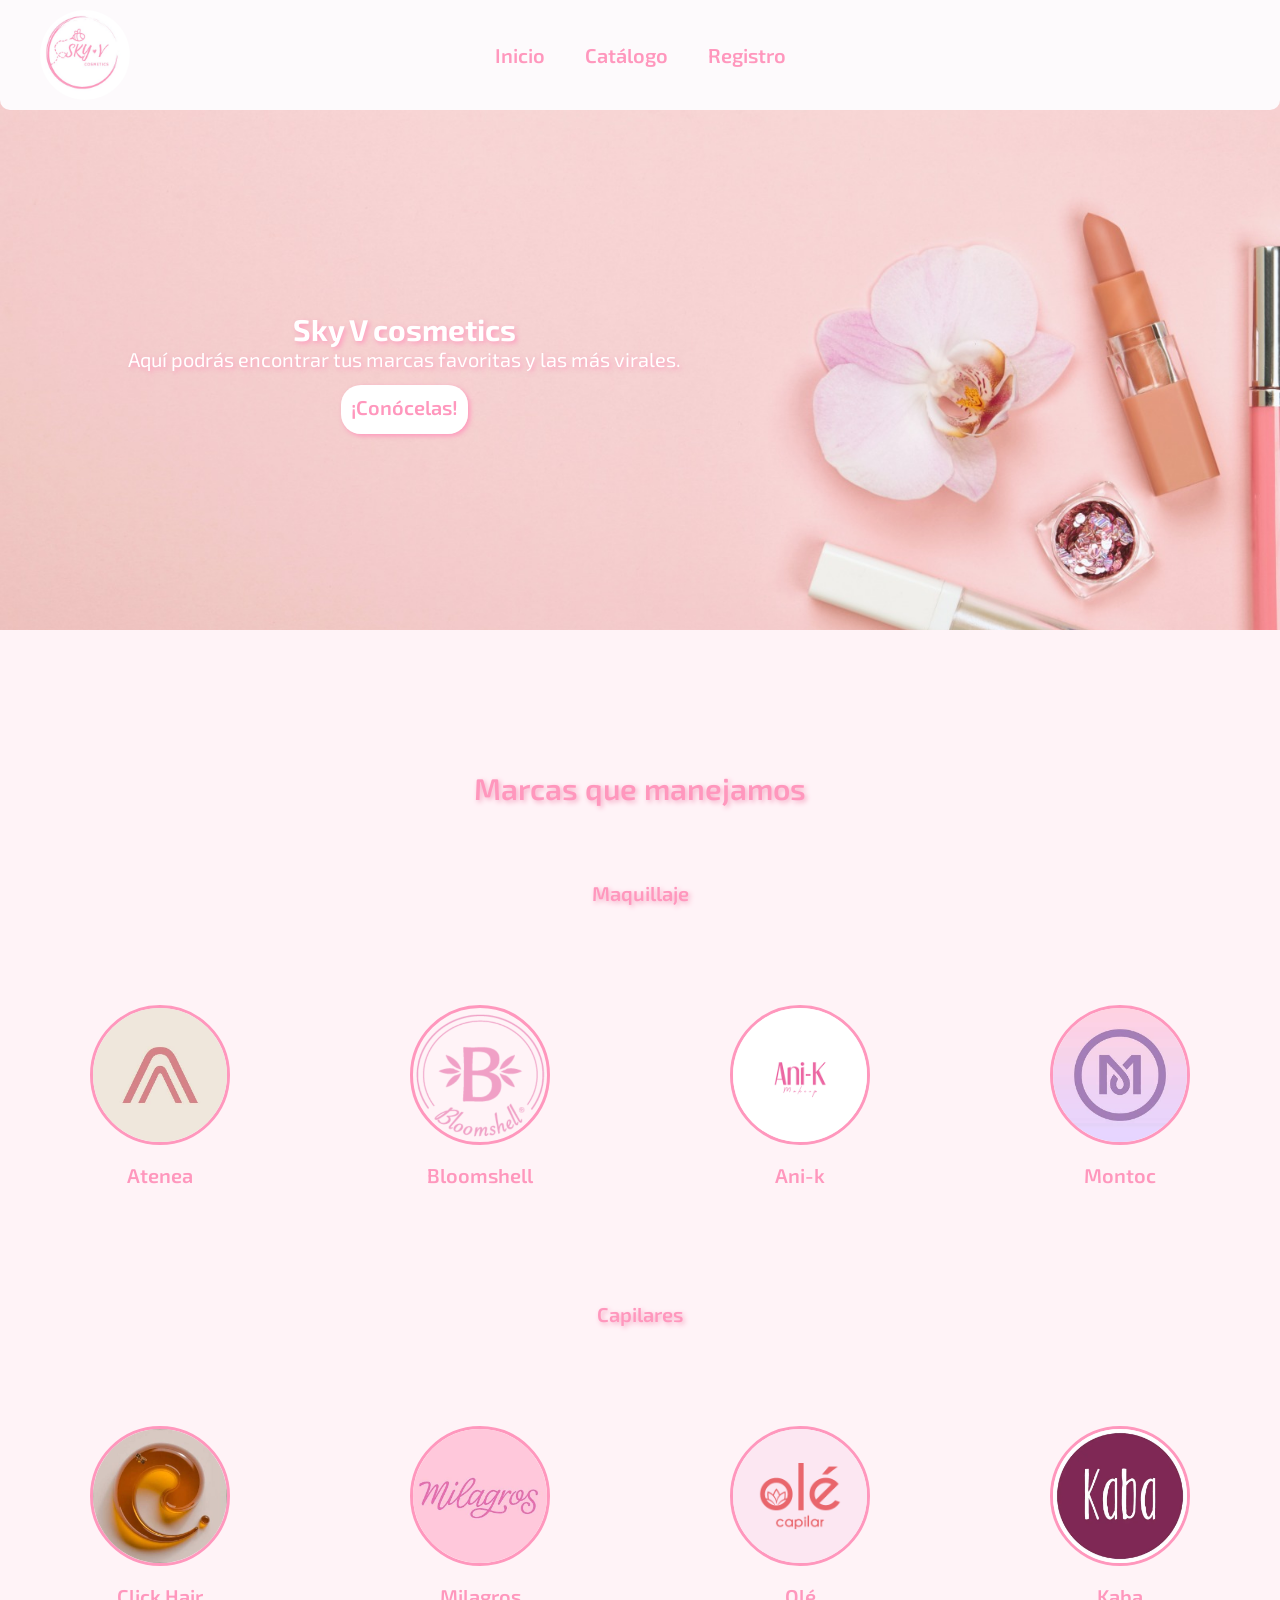
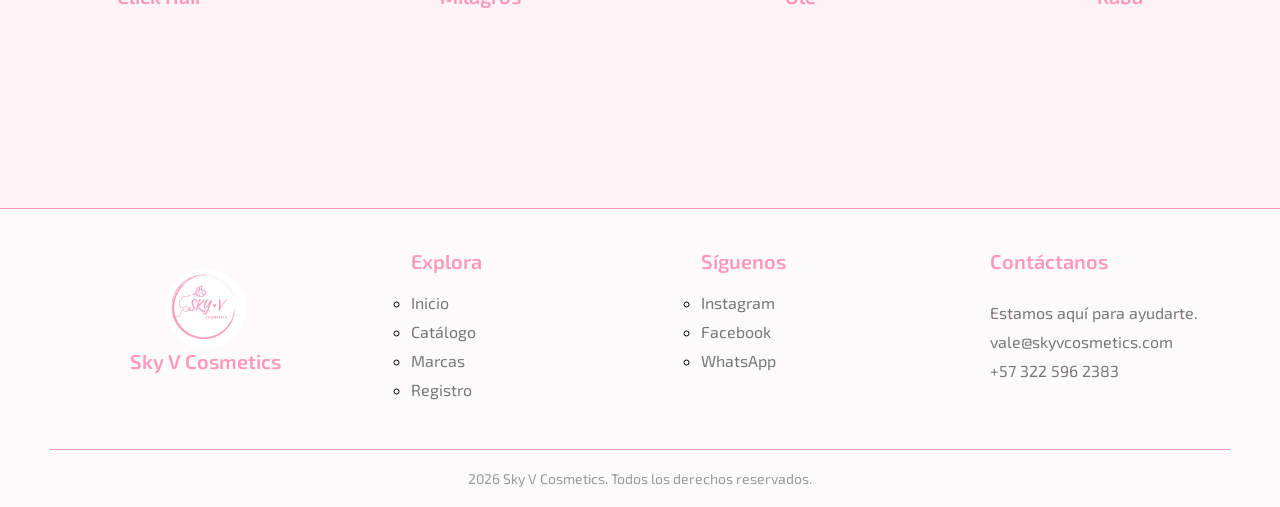
<file: index.html>
<!DOCTYPE html>
<html lang="en">
<head>
    <meta charset="UTF-8">
    <meta name="viewport" content="width=device-width, initial-scale=1.0">
    <title>Sky V Cosmetic</title>
    <link rel = "stylesheet" href = "css/styles.css">
    <link rel="preconnect" href="https://fonts.googleapis.com">
    <link rel="preconnect" href="https://fonts.gstatic.com" crossorigin>
    <link href="https://fonts.googleapis.com/css2?family=Exo+2:ital,wght@0,100..900;1,100..900&display=swap" rel="stylesheet">
</head>
<body>
    <header>
    <nav class="navbar"> 
            <div class="logo">
                <img src="/img/logoSkyV.jpeg" alt="Logo SkyV Cosmetics">
            </div>
            <button class="hamburger" id="hamburger-btn" aria-label="Abrir menú">
            &#9776;
            </button>
            <ul class="nav-links" id="nav-links">
                <li><a href="index.html">Inicio</a></li>
                <li><a href="catalogo.html">Catálogo</a></li>
                <li><a href="registro.html">Registro</a></li>
            </ul>
        </nav>
    </header>
    <main>
        <section class="banner"> 
             <img src="/img/FotoBanner.jpeg" alt="Foto Banner" >
            <div class="cont-banner">
                <h1>Sky V cosmetics</h1>
                <p>Aquí podrás encontrar tus marcas favoritas y las más virales.</p><br>
                <a href="#marcas-m" class="boton-banner">¡Conócelas!</a>
            </div>    
        </section>

    <section class="marcas-m" id="marcas-m">
        <h2 class="title-marcas">
            Marcas que manejamos
        </h2>
        <h3 class="maquillaje">
            Maquillaje
        </h3>
        <article class="cards-marcas">
            <a href="catalogo.html?marca=atenea">
                <img src="/img/logosdemarcas/logoAtenea.png" alt="Logo Atenea">
            </a>
            <h3>Atenea</h3>
        </article>
        <article class="cards-marcas">
            <a href="catalogo.html?marca=bloomshell">
                <img src="/img/logosdemarcas/logoBloomshell.png" alt="Logo Bloomshell">
            </a>
            <h3>Bloomshell</h3>
        </article>
        <article class="cards-marcas">
            <a href="catalogo.html?marca=anik">
                <img src="/img/logosdemarcas/logoAnik.png" alt="Logo Anik">
            </a>
            <h3>Ani-k</h3>
        </article>
        <article class="cards-marcas">
            <a href="catalogo.html?marca=montoc">
                <img src="/img/logosdemarcas/LogoMontoc.png" alt="Logo Montoc">
            </a>
            <h3>Montoc</h3>
        </article>
    </section>
    <section class="marcas-c" id="marcas-c">
        <h3 class="capilares">
            Capilares
        </h3>
        <article class="cards-marcas">
            <a href="catalogo.html?marca=clickhair">
                <img src="/img/logosdemarcas/logoClick.png" alt="Logo click">
            </a>
            <h3>Click Hair</h3>
        </article>
        <article class="cards-marcas">
            <a href="catalogo.html?marca=milagros">
                <img src="/img/logosdemarcas/logoMilagros.png" alt="Logo milagros">
            </a>
            <h3>Milagros</h3>
        </article>
        <article class="cards-marcas">
            <a href="catalogo.html?marca=ole">
                <img src="/img/logosdemarcas/logoOle.png" alt="Logo Ole">
            </a>
            <h3>Olé</h3>
        </article>
        <article class="cards-marcas">
            <a href="catalogo.html?marca=kaba">
                <img src="/img/logosdemarcas/logoKaba.png" alt="Logo Kaba">
            </a>
            <h3>Kaba</h3>
        </article>
    </section>
    </main>
    <footer>
        <div class="footer-logo">
            <img src="/img/logoSkyV.jpeg" alt="Logo de Sky V Cosmetics" class="footer-imagen">
            <h2>Sky V Cosmetics</h2>
        </div>

        <nav class="footer-navegacion" aria-label="Navegación del footer">
            <h3>Explora</h3>
            <ul>
                <li><a href="index.html">Inicio</a></li>
                <li><a href="catalogo.html">Catálogo</a></li>
                <li><a href="#marcas-m">Marcas</a></li>
                <li><a href="registro.html">Registro</a></li>
            </ul>
        </nav>
        <section class="footer-redes">
            <h3>Síguenos</h3>
            <ul>
                <li>
                    <a href="https://www.instagram.com/skyv_cosmetics/" target="_blank">Instagram</a>
                </li>

                <li>
                    <a href="https://www.facebook.com/profile.php?id=100047904860741&locale=es_LA" target="_blank">Facebook</a>
                </li>
                <li>
                    <a href="https://wa.me/+573225962383" target="_blank">WhatsApp</a>
                </li>
            </ul>
        </section>
        <address class="footer-contacto">
            <p class="contactanos">Contáctanos</p>
            <p>Estamos aquí para ayudarte.</p>
            <a href="mailto:vale@skyvcosmetics.com" target="_blank">vale@skyvcosmetics.com</a>
            <a href="https://wa.me/+573225962383" target="_blank">+57 322 596 2383</a>
        </address>
        <div class="footer-coppyrights">
            <p>
                2026 Sky V Cosmetics. Todos los derechos reservados.
            </p>
        </div>
    </footer>
    <script src="js/main.js"></script>
</body>
</html>
</file>
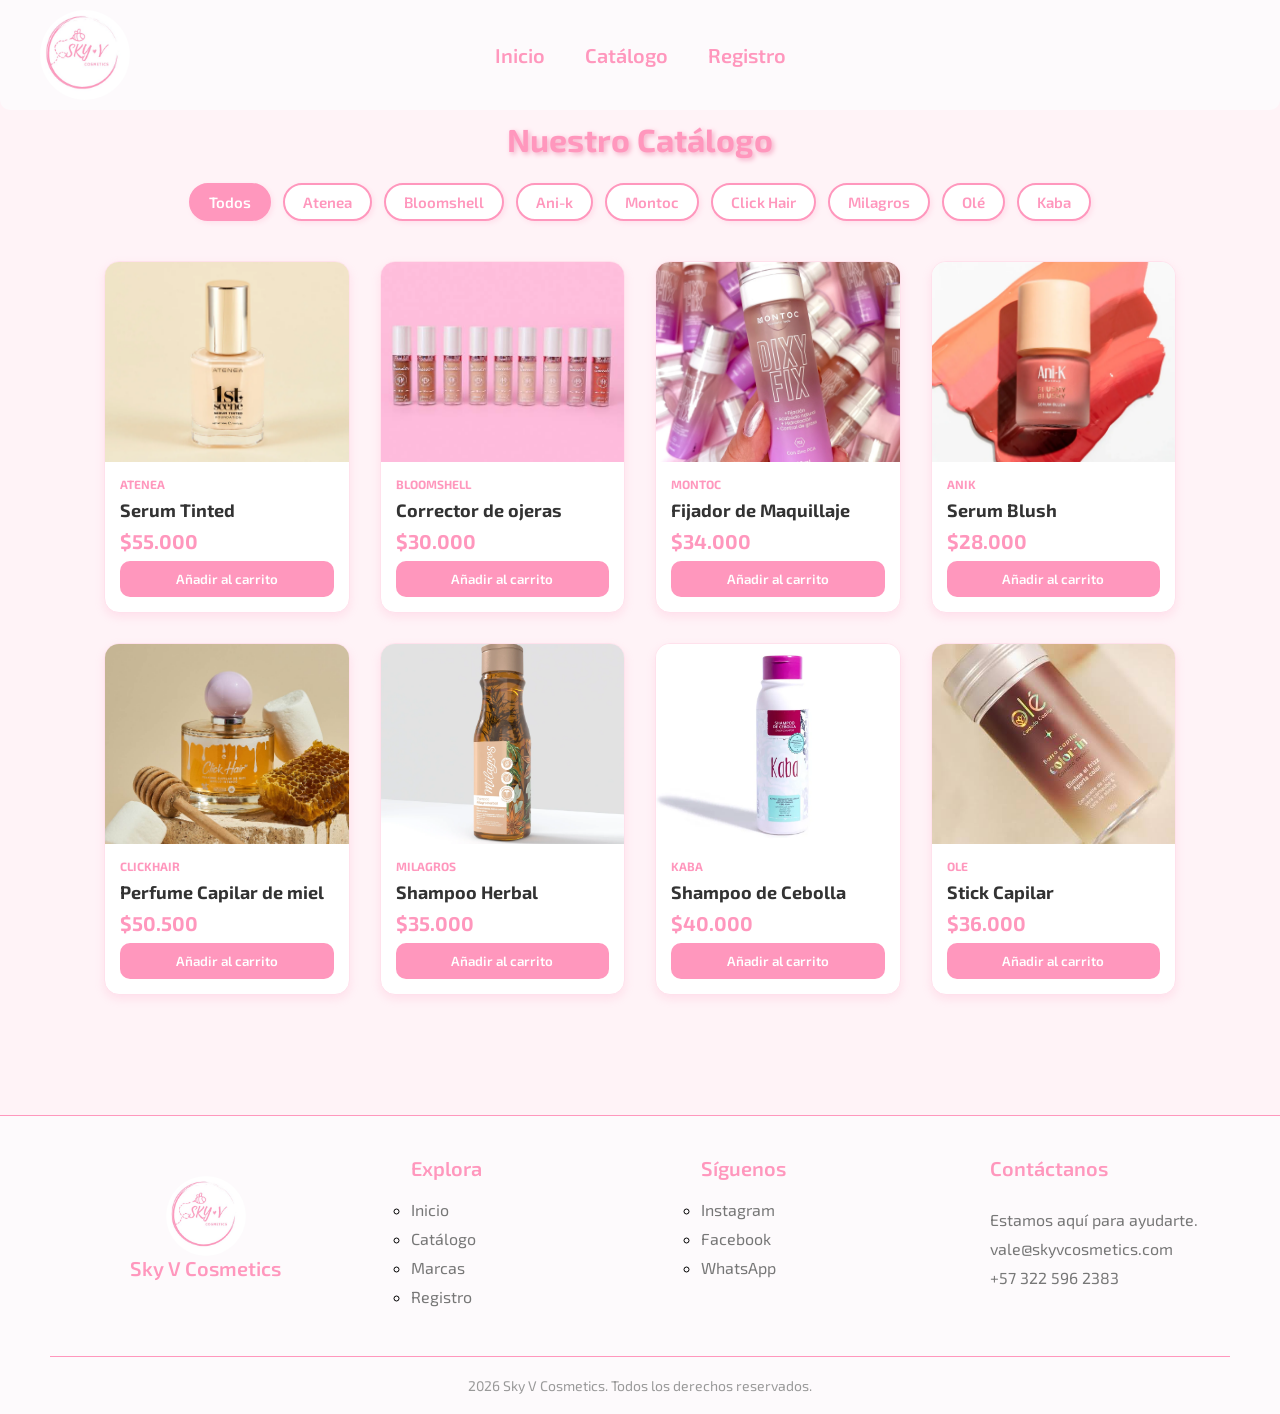
<file: catalogo.html>
<!DOCTYPE html>
<html lang="en">
<head>
    <meta charset="UTF-8">
    <meta name="viewport" content="width=device-width, initial-scale=1.0">
    <title>Catalogo-Sky V Cosmetic</title>
    <link rel = "stylesheet" href = "css/styles.css">
    <link rel="preconnect" href="https://fonts.googleapis.com">
    <link rel="preconnect" href="https://fonts.gstatic.com" crossorigin>
    <link href="https://fonts.googleapis.com/css2?family=Exo+2:ital,wght@0,100..900;1,100..900&display=swap" rel="stylesheet">
</head>
<body>
    <header>
        <nav class="navbar"> 
            <div class="logo">
                <img src="/img/logoSkyV.jpeg" alt="Logo SkyV Cosmetics">
            </div>
            <button class="hamburger" id="hamburger-btn" aria-label="Abrir menú">
            &#9776;
            </button>

            <ul class="nav-links" id="nav-links">
                <li><a href="index.html">Inicio</a></li>
                <li><a href="catalogo.html">Catálogo</a></li>
                <li><a href="registro.html">Registro</a></li>
            </ul>
        </nav>
    </header>
    <main>
        <section class="seccion-catalogo">
            <h1 class="titulo-catalogo">Nuestro Catálogo</h1>

            <div class="contenedor-filtros">
                <button class="btn-filtro activo" data-marca="todos">Todos</button>
                <button class="btn-filtro" data-marca="atenea">Atenea</button>
                <button class="btn-filtro" data-marca="bloomshell">Bloomshell</button>
                <button class="btn-filtro" data-marca="anik">Ani-k</button>
                <button class="btn-filtro" data-marca="montoc">Montoc</button>
                <button class="btn-filtro" data-marca="clickhair">Click Hair</button>
                <button class="btn-filtro" data-marca="milagros">Milagros</button>
                <button class="btn-filtro" data-marca="ole">Olé</button>
                <button class="btn-filtro" data-marca="kaba">Kaba</button>
            </div>

            <div class="productos-grid" id="productos-grid">
            </div>
        </section>    
    </main>
    <footer>
        <div class="footer-logo">
            <img src="/img/logoSkyV.jpeg" alt="Logo de Sky V Cosmetics" class="footer-imagen">
            <h2>Sky V Cosmetics</h2>
        </div>

        <nav class="footer-navegacion" aria-label="Navegación del footer">
            <h3>Explora</h3>
            <ul>
                <li><a href="index.html">Inicio</a></li>
                <li><a href="catalogo.html">Catálogo</a></li>
                <li><a href="#marcas-m">Marcas</a></li>
                <li><a href="registro.html">Registro</a></li>
            </ul>
        </nav>
        <section class="footer-redes">
            <h3>Síguenos</h3>
            <ul>
                <li>
                    <a href="https://www.instagram.com/skyv_cosmetics/" target="_blank">Instagram</a>
                </li>

                <li>
                    <a href="https://www.facebook.com/profile.php?id=100047904860741&locale=es_LA" target="_blank">Facebook</a>
                </li>
                <li>
                    <a href="https://wa.me/+573225962383" target="_blank">WhatsApp</a>
                </li>
            </ul>
        </section>
        <address class="footer-contacto">
            <p class="contactanos">Contáctanos</p>
            <p>Estamos aquí para ayudarte.</p>
            <a href="mailto:vale@skyvcosmetics.com" target="_blank">vale@skyvcosmetics.com</a>
            <a href="https://wa.me/+573225962383" target="_blank">+57 322 596 2383</a>
        </address>
        <div class="footer-coppyrights">
            <p>
                2026 Sky V Cosmetics. Todos los derechos reservados.
            </p>
        </div>
    </footer>
    <script src="js/main.js"></script>
    <script src="js/catalogo.js"></script>
</body>
</html>
</file>
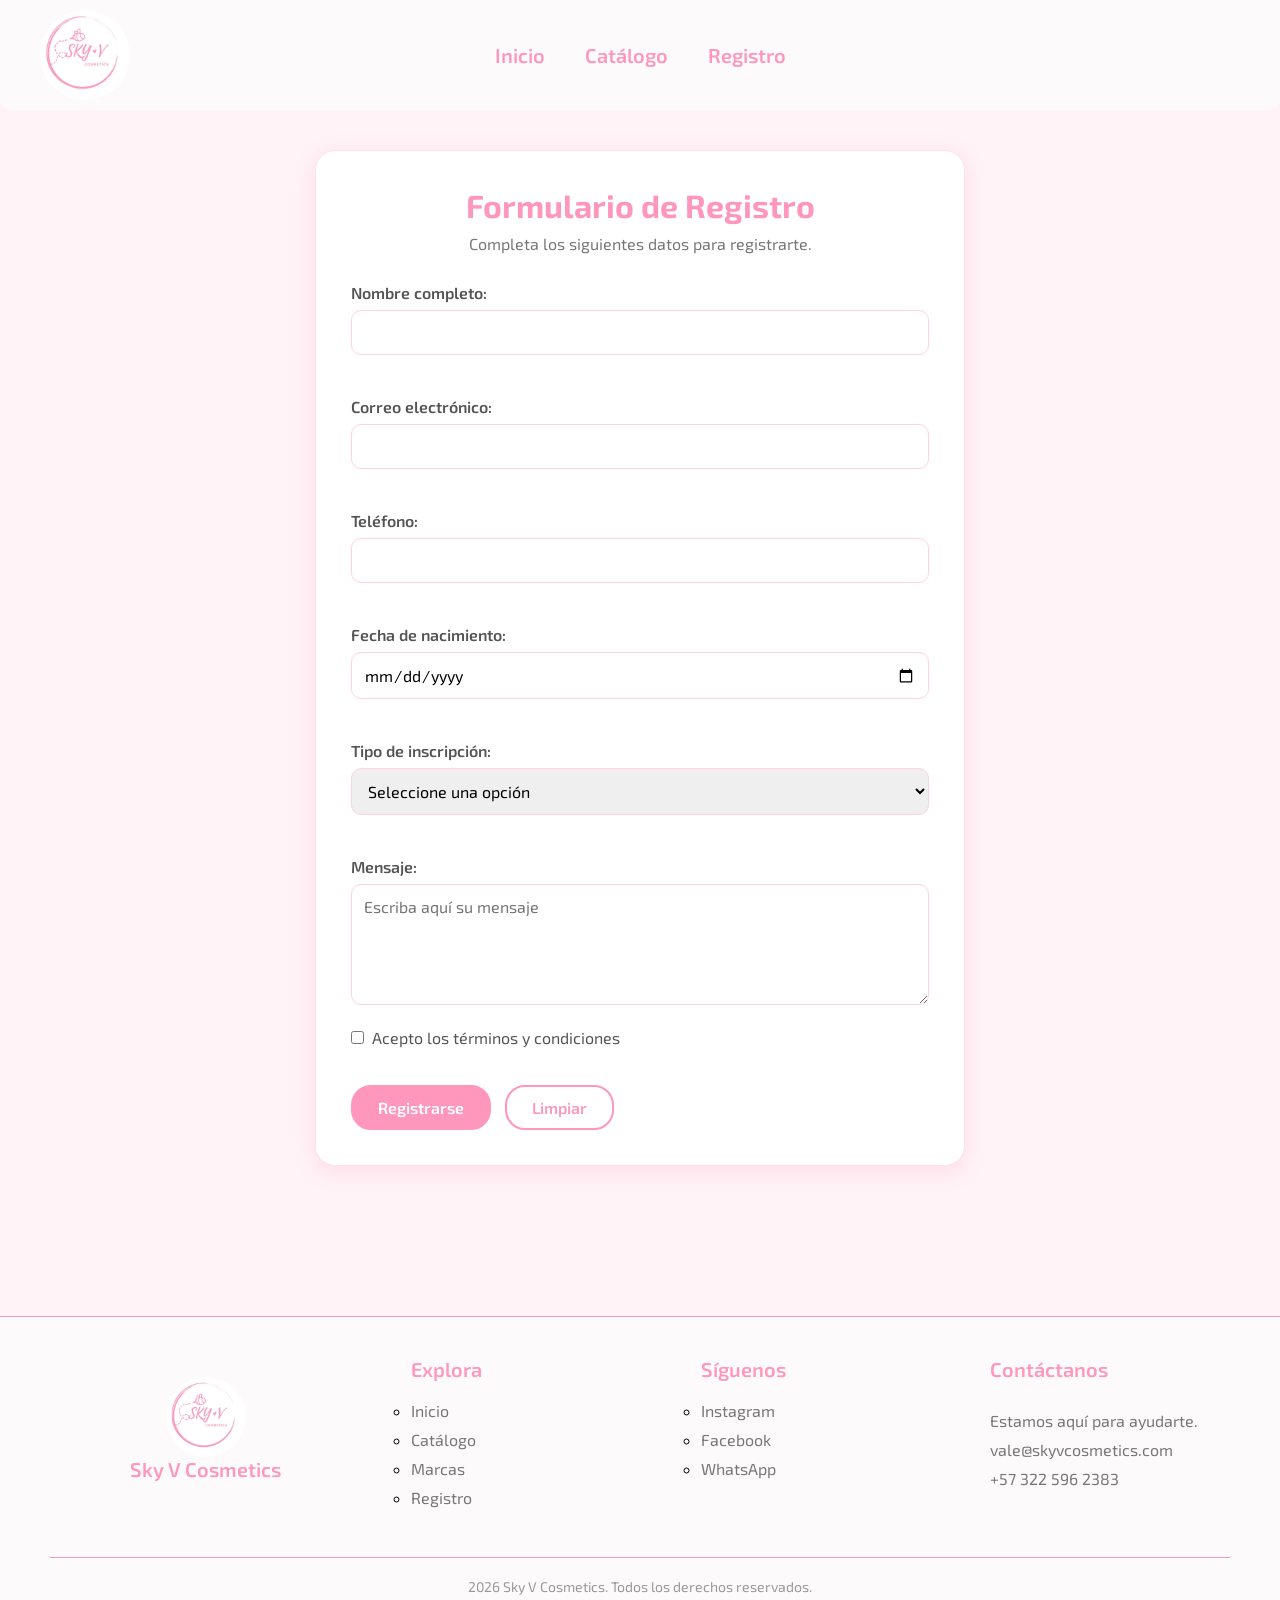
<file: registro.html>
<!DOCTYPE html>
<html lang="en">
<head>
    <meta charset="UTF-8">
    <meta name="viewport" content="width=device-width, initial-scale=1.0">
    <title>Sky V Cosmetic</title>
    <link rel = "stylesheet" href = "css/styles.css">
    <link rel="preconnect" href="https://fonts.googleapis.com">
    <link rel="preconnect" href="https://fonts.gstatic.com" crossorigin>
    <link href="https://fonts.googleapis.com/css2?family=Exo+2:ital,wght@0,100..900;1,100..900&display=swap" rel="stylesheet">
</head>
<body>
    <header>
    <nav class="navbar"> 
            <div class="logo">
                <img src="/img/logoSkyV.jpeg" alt="Logo SkyV Cosmetics">
            </div>
            <button class="hamburger" id="hamburger-btn" aria-label="Abrir menú">
            &#9776;
            </button>
            <ul class="nav-links" id="nav-links">
                <li><a href="index.html">Inicio</a></li>
                <li><a href="catalogo.html">Catálogo</a></li>
                <li><a href="registro.html">Registro</a></li>
            </ul>
        </nav>
    </header>

    <main>
        <section class="formulario-registro">
            <h1>Formulario de Registro</h1>
            <p>Completa los siguientes datos para registrarte.</p>
        <form id="form-registro" novalidate>

            <div>
                <label for="nombre">Nombre completo:</label>
                <input type="text" id="nombre" name="nombre">
                <span class="mensaje-error" id="error-nombre"></span>
            </div>

            <div>
                <label for="correo">Correo electrónico:</label>
                <input type="email" id="correo" name="correo">
                <span class="mensaje-error" id="error-correo"></span>
            </div>

            <div>
                <label for="telefono">Teléfono:</label>
                <input type="tel" id="telefono" name="telefono">
                <span class="mensaje-error" id="error-telefono"></span>
            </div>

            <div>
                <label for="fecha">Fecha de nacimiento:</label>
                <input type="date" id="fecha" name="fecha">
                <span class="mensaje-error" id="error-fecha"></span>
            </div>

            <div>
                <label for="tipo">Tipo de inscripción:</label>
                <select id="tipo" name="tipo">
                    <option value="">Seleccione una opción</option>
                    <option value="Revendedor">Revendedor</option>
                    <option value="Cliente">Cliente</option>
                </select>
                <span class="mensaje-error" id="error-tipo"></span>
            </div>

            <div>
                <label for="mensaje">Mensaje:</label>
                <textarea id="mensaje" name="mensaje" rows="5" placeholder="Escriba aquí su mensaje"></textarea>
            </div>

            <div class="terminos">
                <input type="checkbox" id="terminos" name="terminos">
                <label for="terminos">Acepto los términos y condiciones</label>
            </div>
            <span class="mensaje-error" id="error-terminos"></span>

            <button type="submit">Registrarse</button>
            <button type="reset">Limpiar</button>
        <div id="mensaje-exito" class="mensaje-exito"></div>

        </form>
        </section>
    </main>

    <footer>
        <div class="footer-logo">
            <img src="/img/logoSkyV.jpeg" alt="Logo de Sky V Cosmetics" class="footer-imagen">
            <h2>Sky V Cosmetics</h2>
        </div>

        <nav class="footer-navegacion" aria-label="Navegación del footer">
            <h3>Explora</h3>
            <ul>
                <li><a href="index.html">Inicio</a></li>
                <li><a href="catalogo.html">Catálogo</a></li>
                <li><a href="#marcas-m">Marcas</a></li>
                <li><a href="registro.html">Registro</a></li>
            </ul>
        </nav>
        <section class="footer-redes">
            <h3>Síguenos</h3>
            <ul>
                <li>
                    <a href="https://www.instagram.com/skyv_cosmetics/" target="_blank">Instagram</a>
                </li>

                <li>
                    <a href="https://www.facebook.com/profile.php?id=100047904860741&locale=es_LA" target="_blank">Facebook</a>
                </li>
                <li>
                    <a href="https://wa.me/+573225962383" target="_blank">WhatsApp</a>
                </li>
            </ul>
        </section>
        <address class="footer-contacto">
            <p class="contactanos">Contáctanos</p>
            <p>Estamos aquí para ayudarte.</p>
            <a href="mailto:vale@skyvcosmetics.com" target="_blank">vale@skyvcosmetics.com</a>
            <a href="https://wa.me/+573225962383" target="_blank">+57 322 596 2383</a>
        </address>
        <div class="footer-coppyrights">
            <p>
                2026 Sky V Cosmetics. Todos los derechos reservados.
            </p>
        </div>
    </footer>
<script src="js/registro.js"></script>
<script src="js/main.js"></script>
</body>
</html>
</file>
<file: css/styles.css>
:root {
    --color-principal: #ff97bd;
    --color-hover: #f35c93;
    --color-texto-sombra: #f5aac5;
    --color-fondo: #fff3f7;
    --color-fondo-header: rgb(253, 250, 252);
    --color-borde-claro: #ffe1ec;
    --color-input-borde: #ffd1e1;
    --color-texto-gris: #777;
    --color-texto-gris-oscuro: #555;
    --color-texto-oscuro: #333;
    --color-copyright: #999;
    --color-error: #d9534f;
    --color-exito-fondo: #fad8e4;
    --color-exito-borde: #ffb6d0;
}

* {
    margin: 0;
    padding: 0;
    box-sizing: border-box;
}
main{
    padding: 100px 0;
}

img {
    max-width: 100%;
    height: auto;
}
body {
    font-family: "Exo 2", sans-serif;
    background-color: var(--color-fondo);
}
.navbar{
    display: grid;
    grid-template-columns: 1fr auto 1fr;
    background-color: var(--color-fondo-header);
    align-items: center; /* Centra verticalmente todos los elementos */
    padding: 10px 40px;
    border-radius: 0 0 10px 10px;
    position: fixed;
    top: 0;
    left: 0;
    width: 100%;
    z-index: 1000;
}
.logo {
    display: flex;
    align-items: center;
    gap: 15px;
    justify-self: start;
}

.logo img {
    height: 90px;
    width: 90px;
    border-radius: 50px;
    object-fit: cover;
}

.nav-links {
    display: flex;
    list-style: none;
    gap: 40px;
}
.nav-links a {
    color: var(--color-principal);
    text-decoration: none;
    font-size: 20px;
    font-weight: 600;
    transition: opacity 0.3s ease ;
}

.nav-links a:hover {
    opacity: 0.8;
    color:var(--color-hover);
}
.hamburger {
    display: none;
    background: none;
    border: none;
    font-size: 30px;
    color: var(--color-principal);
    cursor: pointer;
}
footer {
    display: grid;
    grid-template-columns: 1.3fr 1fr 1fr 1fr;
    gap: 50px;
    padding: 40px 50px 20px;
    background-color: var(--color-fondo-header);
    border-top-color: var(--color-principal);
    border-top-width: 1px;
    border-top-style: solid;
}

.footer-logo {
    display: flex;
    align-items: center;
    gap: 0;
    flex-direction:column ;
    margin-top: 20px;
}

.footer-logo img {
    height: 80px;
    width: 80px;
    border-radius: 50px;
    object-fit: cover;
}

.footer-logo h2 {
    color: var(--color-principal);
    font-size: 20px;
    font-weight: 600;
}

footer h3 {
    color: var(--color-principal);
    font-size: 20px;
    font-weight: 600;
    margin-bottom: 20px;
}
.contactanos{
    color: var(--color-principal);
    font-size: 20px;
    font-weight: 600;
    margin-bottom: 20px; 
}
.footer-navegacion ul, .footer-redes ul {
    display: flex;
    flex-direction: column;
    gap: 10px;
    list-style: circle;
    padding: 0;
    margin: 0;
}

.footer-navegacion a,.footer-redes a,.footer-contacto a {
    color: var(--color-texto-gris);
    text-decoration: none;
    transition: 0.3s ease;
}

.footer-navegacion a:hover,.footer-redes a:hover,.footer-contacto a:hover {
    color: var(--color-hover);
    transition: 0.3s ease;
}

.footer-contacto {
    display: flex;
    flex-direction: column;
    gap: 10px;
    font-style: normal;
    color: var(--color-texto-gris);
}

.footer-coppyrights {
    grid-column: 1 / -1;
    border-top-color: var(--color-principal);
    border-top-width: 1px;
    border-top-style: solid;
    padding-top: 20px;
    text-align: center;
    
}

.footer-coppyrights p {
    color: var(--color-copyright);
    font-size: 14px;
}

.banner{
    position: relative;
    height: 530px;
    width: 100%;
}
.banner img{
    height: 100%;
    width: 100%;
    object-fit: cover;
}
.cont-banner{
    position: absolute;
    top: 50%;
    left: 10%;
    text-align: center;
    font-size: 20px;
    transform: translateY(-50%)
}

.boton-banner{
    background-color: white;
    text-decoration: none;
    font-weight: 600;
    color: var(--color-principal);
    padding: 10px 10px 15px 10px;
    border-radius: 20px;
    transition: 0.5s;
    box-shadow:2px 2px 5px var(--color-principal) ;

}
.boton-banner:hover {
    background-color: var(--color-principal);
    color: white;
    box-shadow:2px 2px 5px white ;
    transform: scale(1.05);
    padding: 12px 12px 17px 12px;

}
.cont-banner h1, .cont-banner p{
    color: rgb(255, 255, 255);
    text-shadow: 2px 2px 5px var(--color-principal);
}

.marcas-m{
    display: grid;
    grid-template-columns: 1fr 1fr 1fr 1fr;
    margin: 100px 0;
}
.title-marcas{
    grid-column: 1/-1;
    text-align: center;
    font-size: 30px;
    font-weight: 600;
    color: var(--color-principal);
    margin-bottom: 60px;
    margin-top: 40px;
    text-shadow: 2px 2px 5px var(--color-texto-sombra);
    text-align: center;
}
.maquillaje{
    grid-column: 1/-1;
    text-align: center;
    font-size: 30px;
    font-weight: 600;
    color: var(--color-principal);
    margin-bottom: 100px;
    text-shadow: 2px 2px 5px var(--color-texto-sombra);
    text-align: center;  
}

.cards-marcas{
    justify-self: center;
    text-align: center;
    height: auto;
    width: 200px;
}

.marcas-m img{
    width: 140px;
    height: 140px;
    object-fit: cover;
    border-radius: 50%;
    border: solid var(--color-principal);
    transition: transform 0.3s ease;
}

.marcas-m img:hover{
    transform: scale(1.1);
    box-shadow: 0 0 15px var(--color-principal);
}

.marcas-m h3{
    font-size: 20px;
    font-weight: 600;
    color: var(--color-principal);
    margin-top: 15px;
}
/*---*/

.marcas-c{
    display: grid;
    grid-template-columns: 1fr 1fr 1fr 1fr;
    margin: 100px 0;
}
.capilares{
    grid-column: 1/-1;
    text-align: center;
    font-size: 30px;
    font-weight: 600;
    color: var(--color-principal);
    margin-bottom: 100px;
    text-shadow: 2px 2px 5px var(--color-texto-sombra);
    text-align: center;  
}
.marcas-c img{
    width: 140px;
    height: 140px;
    object-fit: cover;
    border-radius: 50%;
    border: solid var(--color-principal);
    transition: transform 0.3s ease;
}
.marcas-c img:hover{
    transform: scale(1.1);
    box-shadow: 0 0 15px var(--color-principal);
}
.marcas-c h3{
    font-size: 20px;
    font-weight: 600;
    color: var(--color-principal);
    margin-top: 15px;
}
.seccion-catalogo {
    padding: 20px 5%;
    max-width: 1200px;
    margin: 0 auto;
}
.titulo-catalogo {
    text-align: center;
    color: var(--color-principal);
    font-size: 32px;
    margin-bottom: 25px;
    text-shadow: 2px 2px 5px var(--color-texto-sombra);
}
.contenedor-filtros {
    display: flex;
    justify-content: center;
    gap: 12px;
    flex-wrap: wrap;
    margin-bottom: 40px;
}
.btn-filtro {
    background-color: white;
    border: 2px solid var(--color-principal);
    color: var(--color-principal);
    padding: 8px 18px;
    border-radius: 20px;
    font-family: "Exo 2", sans-serif;
    font-weight: 600;
    font-size: 15px;
    cursor: pointer;
    transition: all 0.3s ease;
    box-shadow: 2px 2px 5px rgba(255, 151, 189, 0.2);
}
.btn-filtro:hover, .btn-filtro.activo {
    background-color: var(--color-principal);
    color: white;
}
.productos-grid {
    display: grid;
    grid-template-columns: repeat(auto-fill, minmax(220px, 1fr));
    gap: 30px;
}
.card-producto {
    background-color: white;
    border-radius: 15px;
    box-shadow: 0 4px 10px rgba(255, 151, 189, 0.2);
    overflow: hidden;
    display: flex;
    flex-direction: column;
    justify-content: space-between;
    transition: transform 0.3s ease, box-shadow 0.3s ease;
    border: 1px solid var(--color-borde-claro);
}
.card-producto:hover {
    transform: translateY(-5px);
    box-shadow: 0 8px 20px rgba(255, 151, 189, 0.4);
}
.card-producto img {
    width: 100%;
    height: 200px;
    object-fit: cover;
}
.info-producto {
    padding: 15px;
    display: flex;
    flex-direction: column;
    gap: 8px;
    flex-grow: 1;
}
.marca-tag {
    font-size: 12px;
    text-transform: uppercase;
    color: var(--color-principal);
    font-weight: 700;
}
.info-producto h3 {
    font-size: 18px;
    color: #333;
}
.precio {
    font-size: 20px;
    font-weight: 700;
    color: var(--color-principal);
    margin-top: auto;
}
.btn-comprar {
    background-color: var(--color-principal);
    color: white;
    border: none;
    padding: 10px;
    border-radius: 10px;
    font-family: "Exo 2", sans-serif;
    font-weight: 600;
    cursor: pointer;
    transition: background-color 0.3s ease, transform 0.2s ease;
}
.btn-comprar:hover {
    background-color: var(--color-hover);
    transform: scale(1.02);
}

.formulario-registro {
    max-width: 650px;
    margin: 50px auto;
    padding: 35px;
    background-color: white;
    border-radius: 20px;
    box-shadow: 0 5px 20px rgba(255, 151, 189, 0.25);
    border: 1px solid var(--color-borde-claro);
}

.formulario-registro h1 {
    text-align: center;
    color: var(--color-principal);
    font-size: 32px;
    margin-bottom: 10px;
}

.formulario-registro > p {
    text-align: center;
    color: var(--color-texto-gris);
    margin-bottom: 30px;
}

.formulario-registro form div {
    margin-bottom: 20px;
}

.formulario-registro label {
    display: block;
    color: var(--color-texto-gris-oscuro);
    font-weight: 600;
    margin-bottom: 8px;
}

.formulario-registro input, .formulario-registro select,.formulario-registro textarea {
    width: 100%;
    padding: 12px;
    border: 1px solid var(--color-input-borde);
    border-radius: 10px;
    font-family: "Exo 2", sans-serif;
    font-size: 16px;
    outline: none;
}

.formulario-registro input:focus, .formulario-registro select:focus, .formulario-registro textarea:focus {
    border-color: var(--color-principal);
    box-shadow: 0 0 6px rgba(255, 151, 189, 0.3);
}

.formulario-registro textarea {
    resize: vertical;
}

.formulario-registro .terminos {
    display: flex;
    align-items: center;
    gap: 8px;
}

.formulario-registro .terminos input {
    width: auto;
    accent-color: var(--color-principal);
}

.formulario-registro .terminos label {
    margin: 0;
    font-weight: 400;
}

.formulario-registro button {
    padding: 11px 25px;
    border-radius: 20px;
    font-family: "Exo 2", sans-serif;
    font-size: 16px;
    font-weight: 600;
    cursor: pointer;
    transition: 0.3s;
}

.formulario-registro button[type="submit"] {
    background-color: var(--color-principal);
    color: white;
    border: 2px solid var(--color-principal);
}

.formulario-registro button[type="submit"]:hover {
    background-color: var(--color-hover);
    border-color: var(--color-hover);
}

.formulario-registro button[type="reset"] {
    background-color: white;
    color: var(--color-principal);
    border: 2px solid var(--color-principal);
    margin-left: 10px;
}

.formulario-registro button[type="reset"]:hover {
    background-color: var(--color-principal);
    color: white;
}

.mensaje-error {
    color: var(--color-error);
    font-size: 13px;
    margin-top: 4px;
    display: block;
    min-height: 18px;
}

.input-error {
    border-color: var(--color-error) !important;
    box-shadow: 0 0 5px rgba(217, 83, 79, 0.4) !important;
}
.mensaje-exito {
    display: none;
    background-color: var(--color-exito-fondo);
    color: var(--color-principal);
    border: 1px solid var(--color-exito-borde);
    padding: 12px 15px;
    border-radius: 10px;
    text-align: center;
    font-size: 15px;
    font-weight: 600;
    margin-top: 20px;
    margin-bottom: 20px;
    transition: opacity 0.3s ease;
}

.mensaje-exito.mostrar {
    display: block;
}
@media (max-width: 650px) {
   .navbar {
        display: flex;
        justify-content: space-between;
        align-items: center;
        padding: 10px 20px;
    }

    .logo {
        justify-self: auto;
    }

    .hamburger {
        display: block; 
    }

    .nav-links {
        display: none; 
        flex-direction: column;
        position: absolute;
        top: 100%;
        left: 0;
        width: 100%;
        background-color: rgb(253, 250, 252);
        padding: 20px 0;
        text-align: center;
        gap: 20px;
        box-shadow: 0 5px 10px rgba(0, 0, 0, 0.1);
        border-radius: 0 0 10px 10px;
    }

    .nav-links.active {
        display: flex;
    }
    
    footer {
        grid-template-columns: 1fr; 
        gap: 30px;
        padding: 30px 20px 20px;
        text-align: center;
    }

    .footer-logo {
        margin-top: 0;
    }

    .banner {
        height: 380px; 
    }

    .cont-banner {
        left: 50%;
        top: 50%;
        transform: translate(-50%, -50%); 
        width: 90%; 
    }

    .cont-banner h1 {
        font-size: 1.8rem; 
    }

    .cont-banner p {
        font-size: 0.95rem;
    }

    .marcas-m {
        grid-template-columns: repeat(2, 1fr); 
        margin: 50px 0; 
    }
    .marcas-c {
        grid-template-columns: repeat(2, 1fr); 
        margin: 50px 0; 
    }
    .title-marcas {
        font-size: 22px; 
        margin-top: 20px;
        margin-bottom: 30px;
    }

    .cards-marcas {
        height: auto; 
        width: auto;
    }

    .marcas-m img {
        width: 110px; 
        height: 110px;
        border-width: 2px;
    }
    .marcas-c img {
        width: 110px; 
        height: 110px;
        border-width: 2px;
    }

    .marcas-m p {
        font-size: 16px;
        margin-top: 10px;
        margin: 3px 0 20px 0;
    }
    .marcas-c p {
        font-size: 16px;
        margin-top: 10px;
        margin: 3px 0 20px 0;
    }
    .productos-grid {
        grid-template-columns: repeat(2, 1fr);
        gap: 15px;
    }

    .card-producto img {
        height: 140px;
    }

    .info-producto h3 {
        font-size: 14px;
    }

    .precio {
        font-size: 16px;
    }

    .contenedor-filtros {
        gap: 8px;
    }

    .btn-filtro {
        padding: 6px 12px;
        font-size: 13px;
    }
    .formulario-registro {
        padding: 20px 15px;
        margin: 20px 10px;
    }

    .formulario-registro h1 {
        font-size: 24px;
    }

    .formulario-registro button[type="submit"],
    .formulario-registro button[type="reset"] {
        width: 100%;
        margin-left: 0;
        margin-top: 10px;
    }
}
</file>
